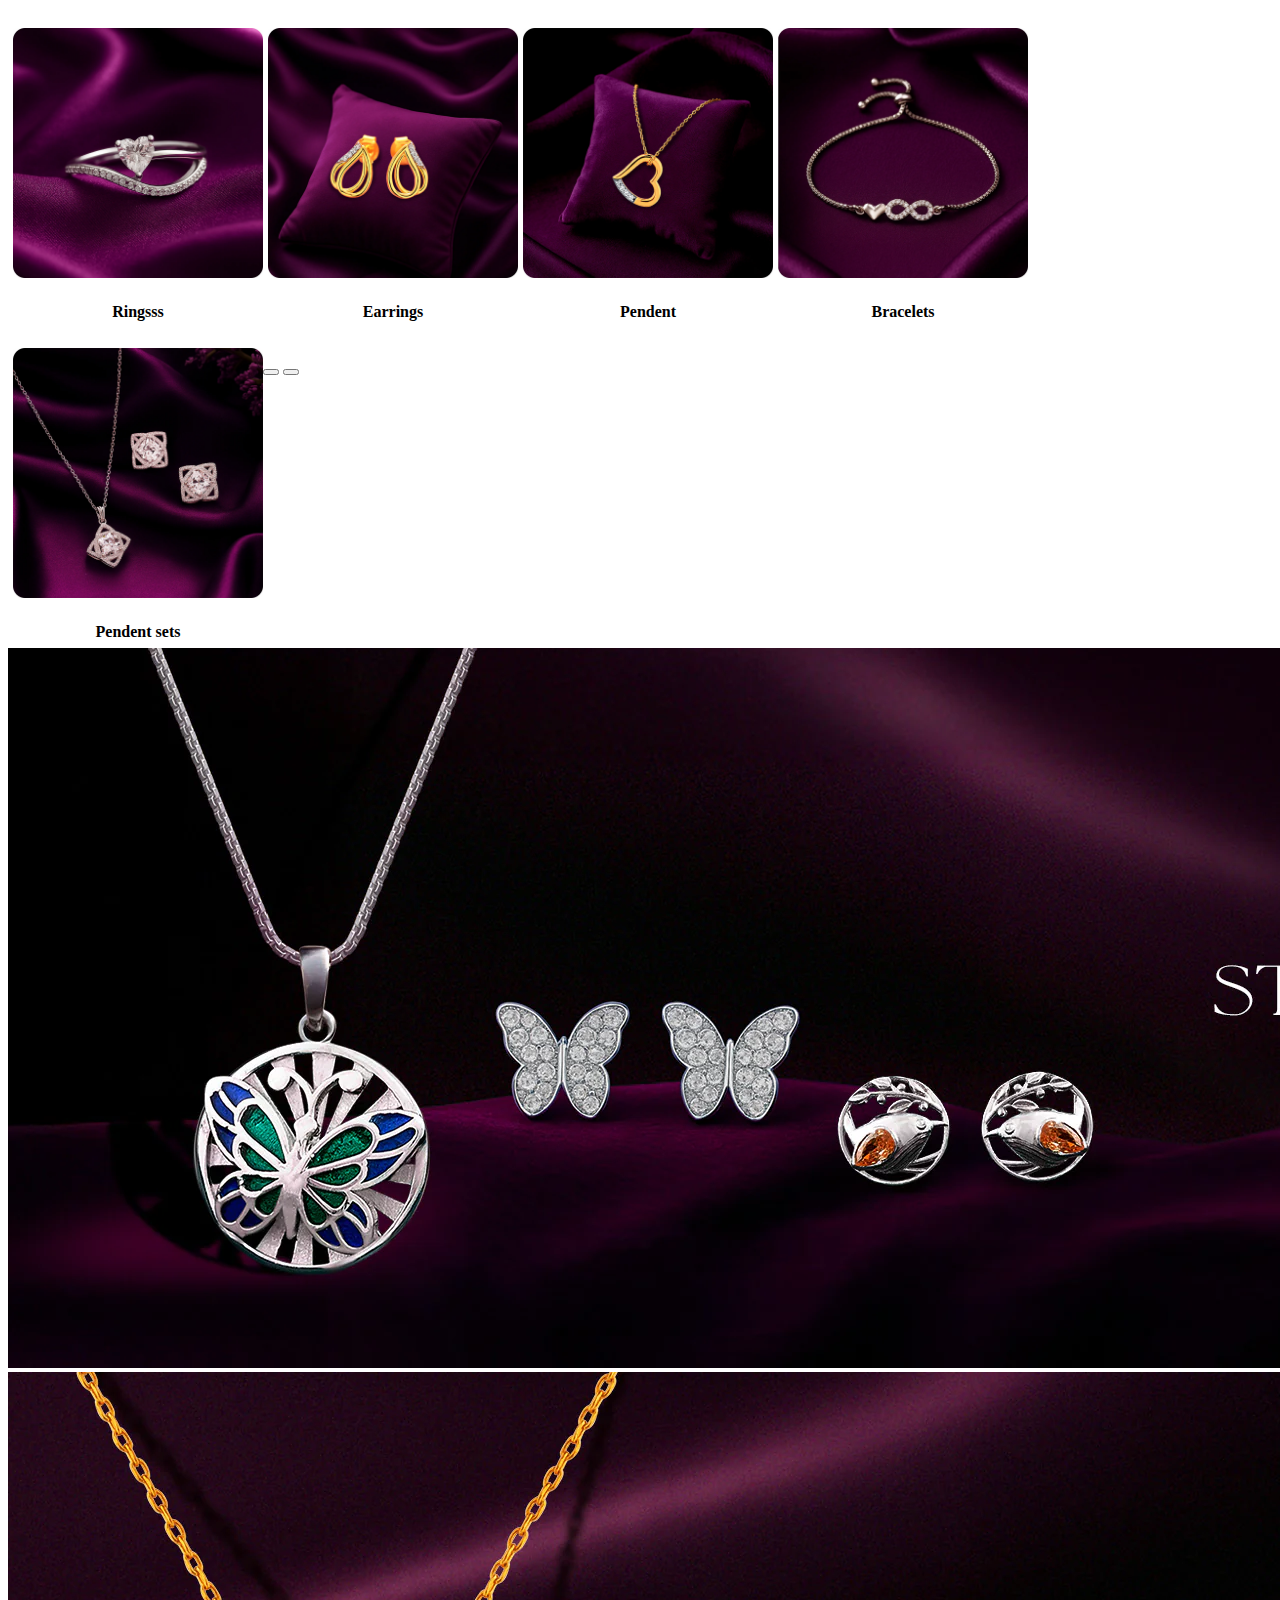
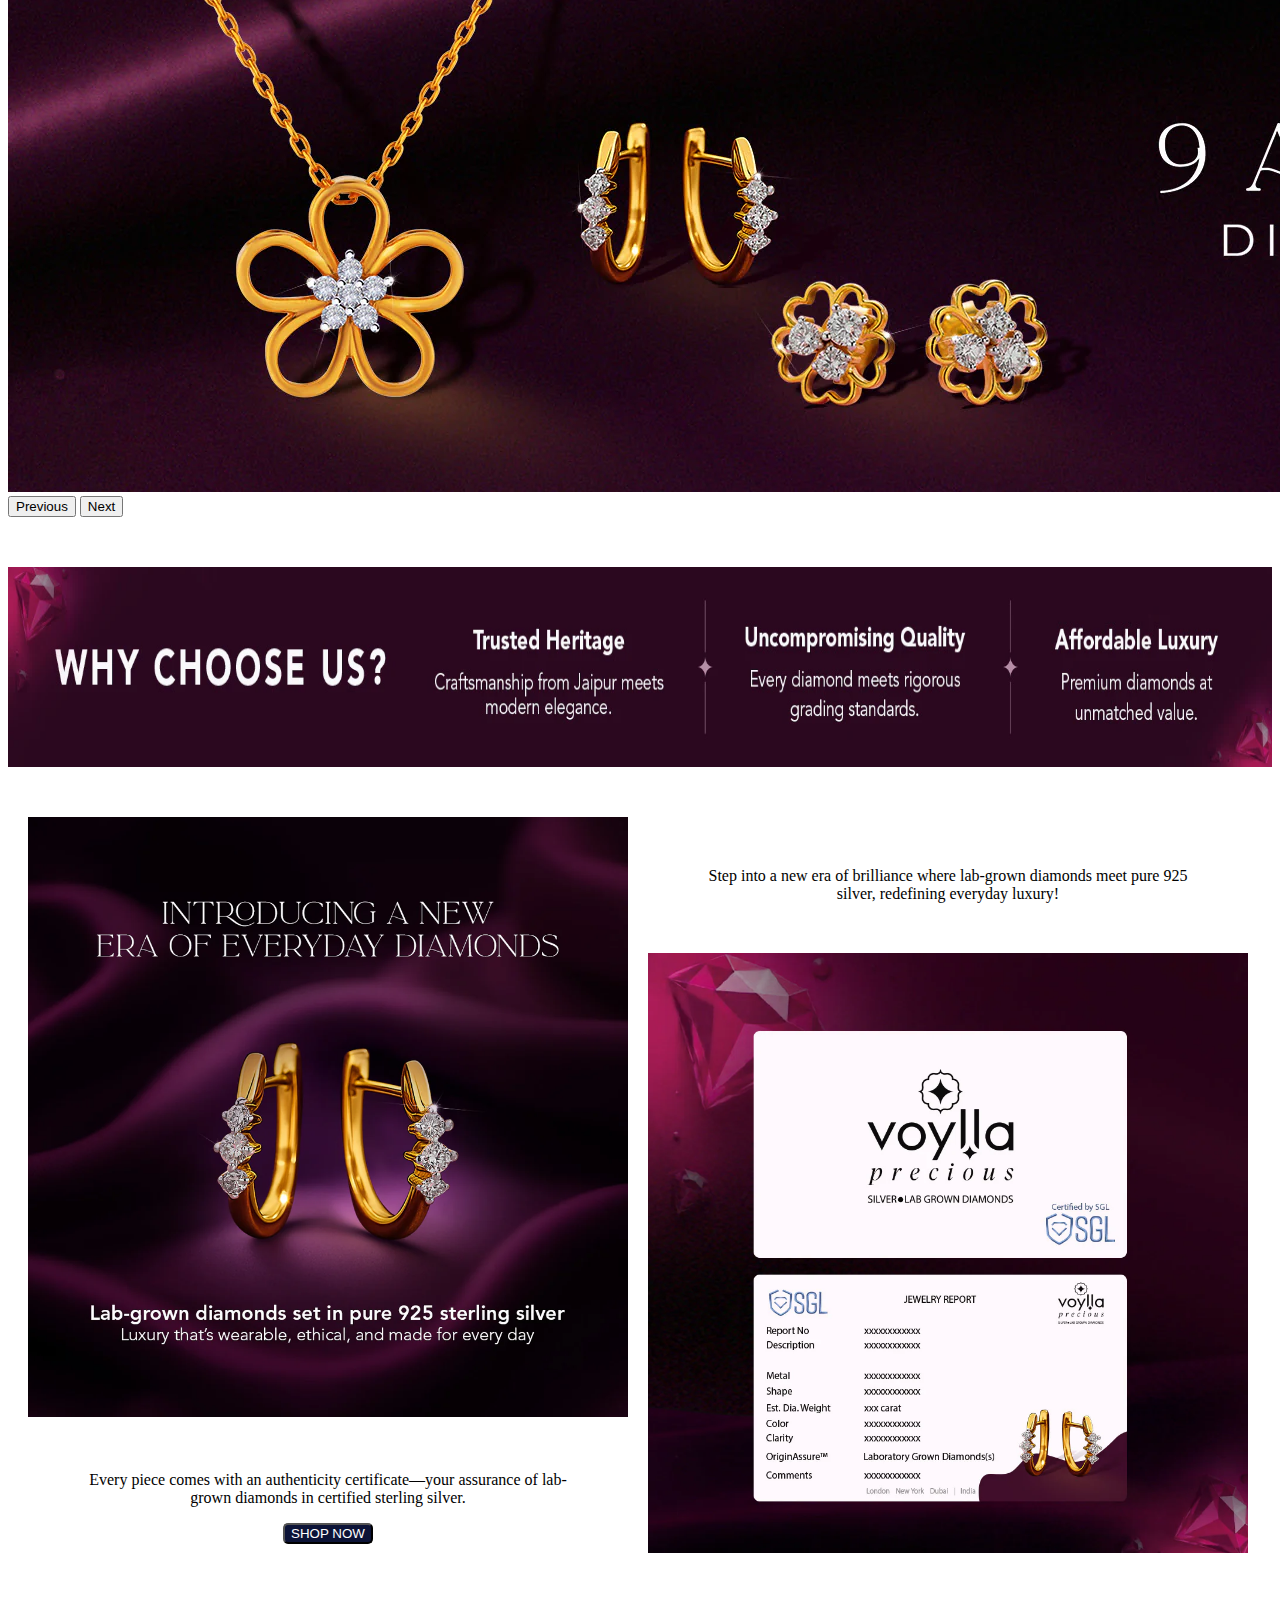
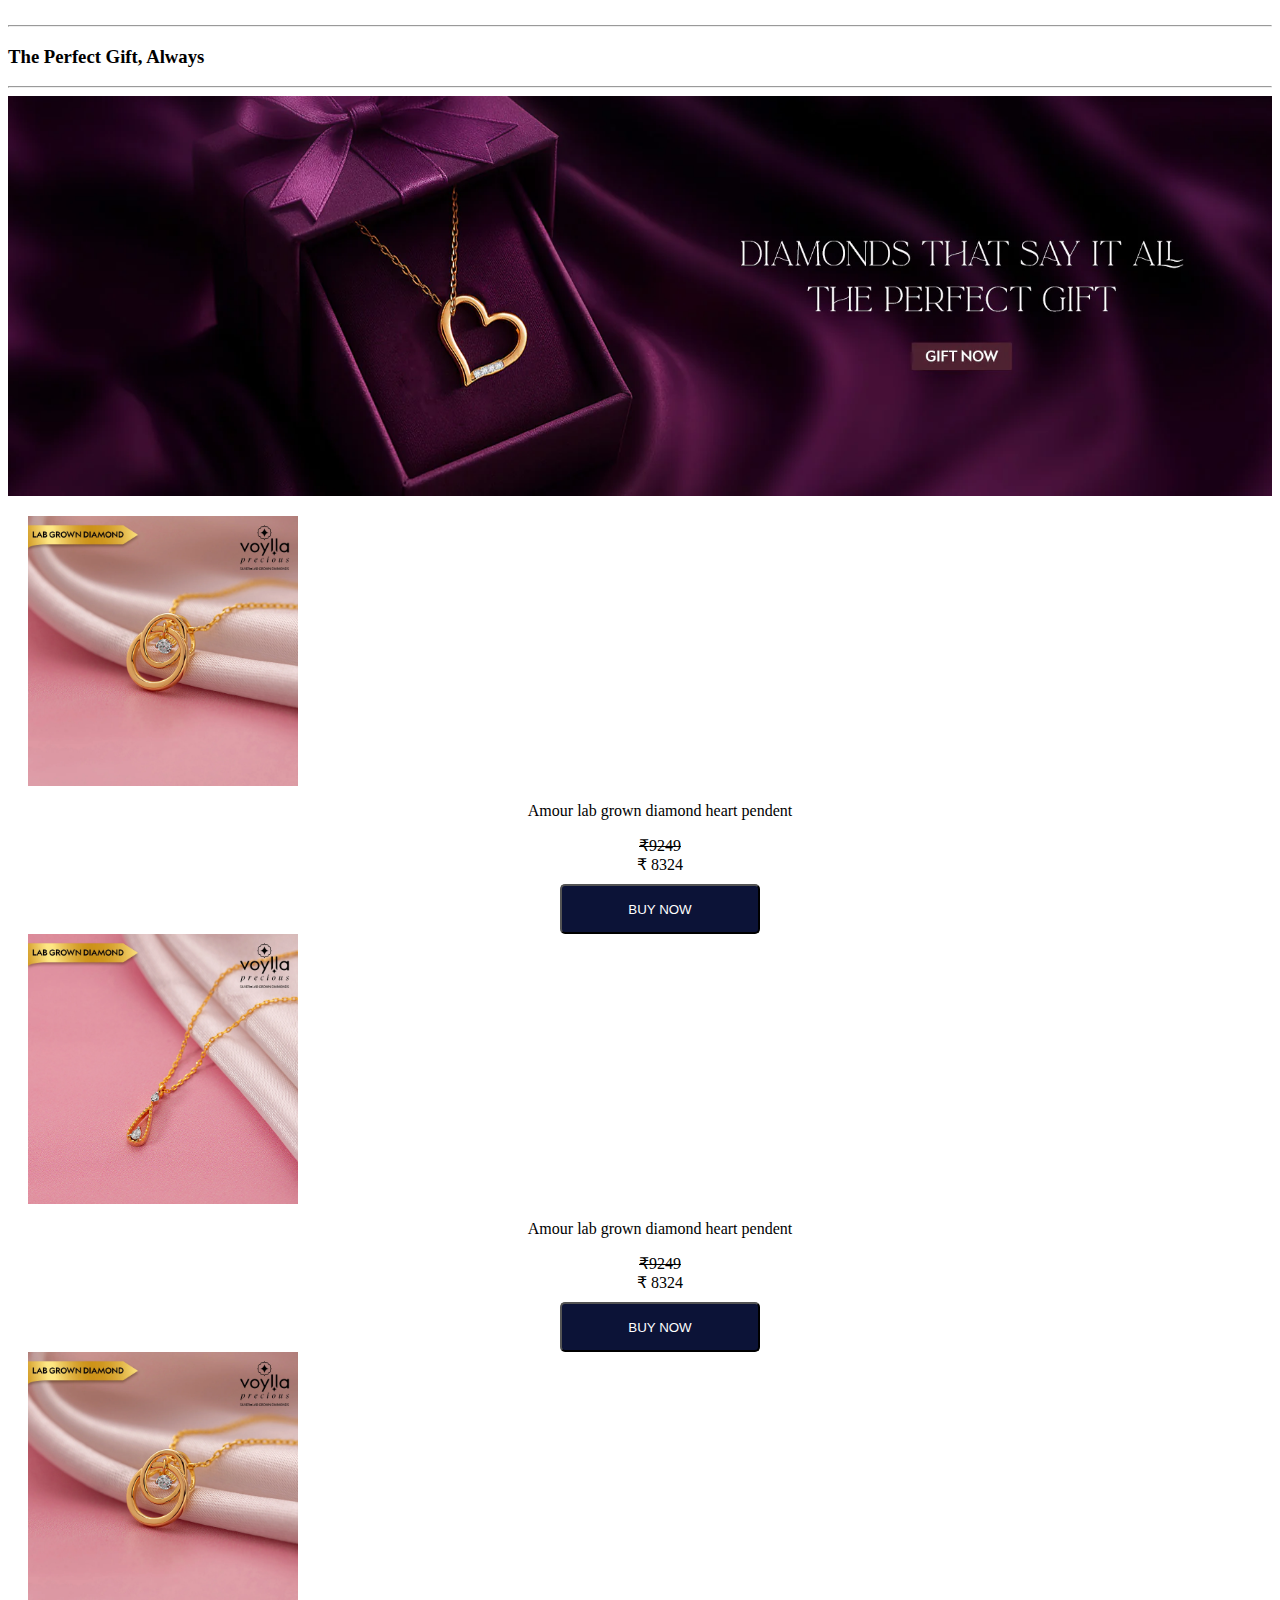
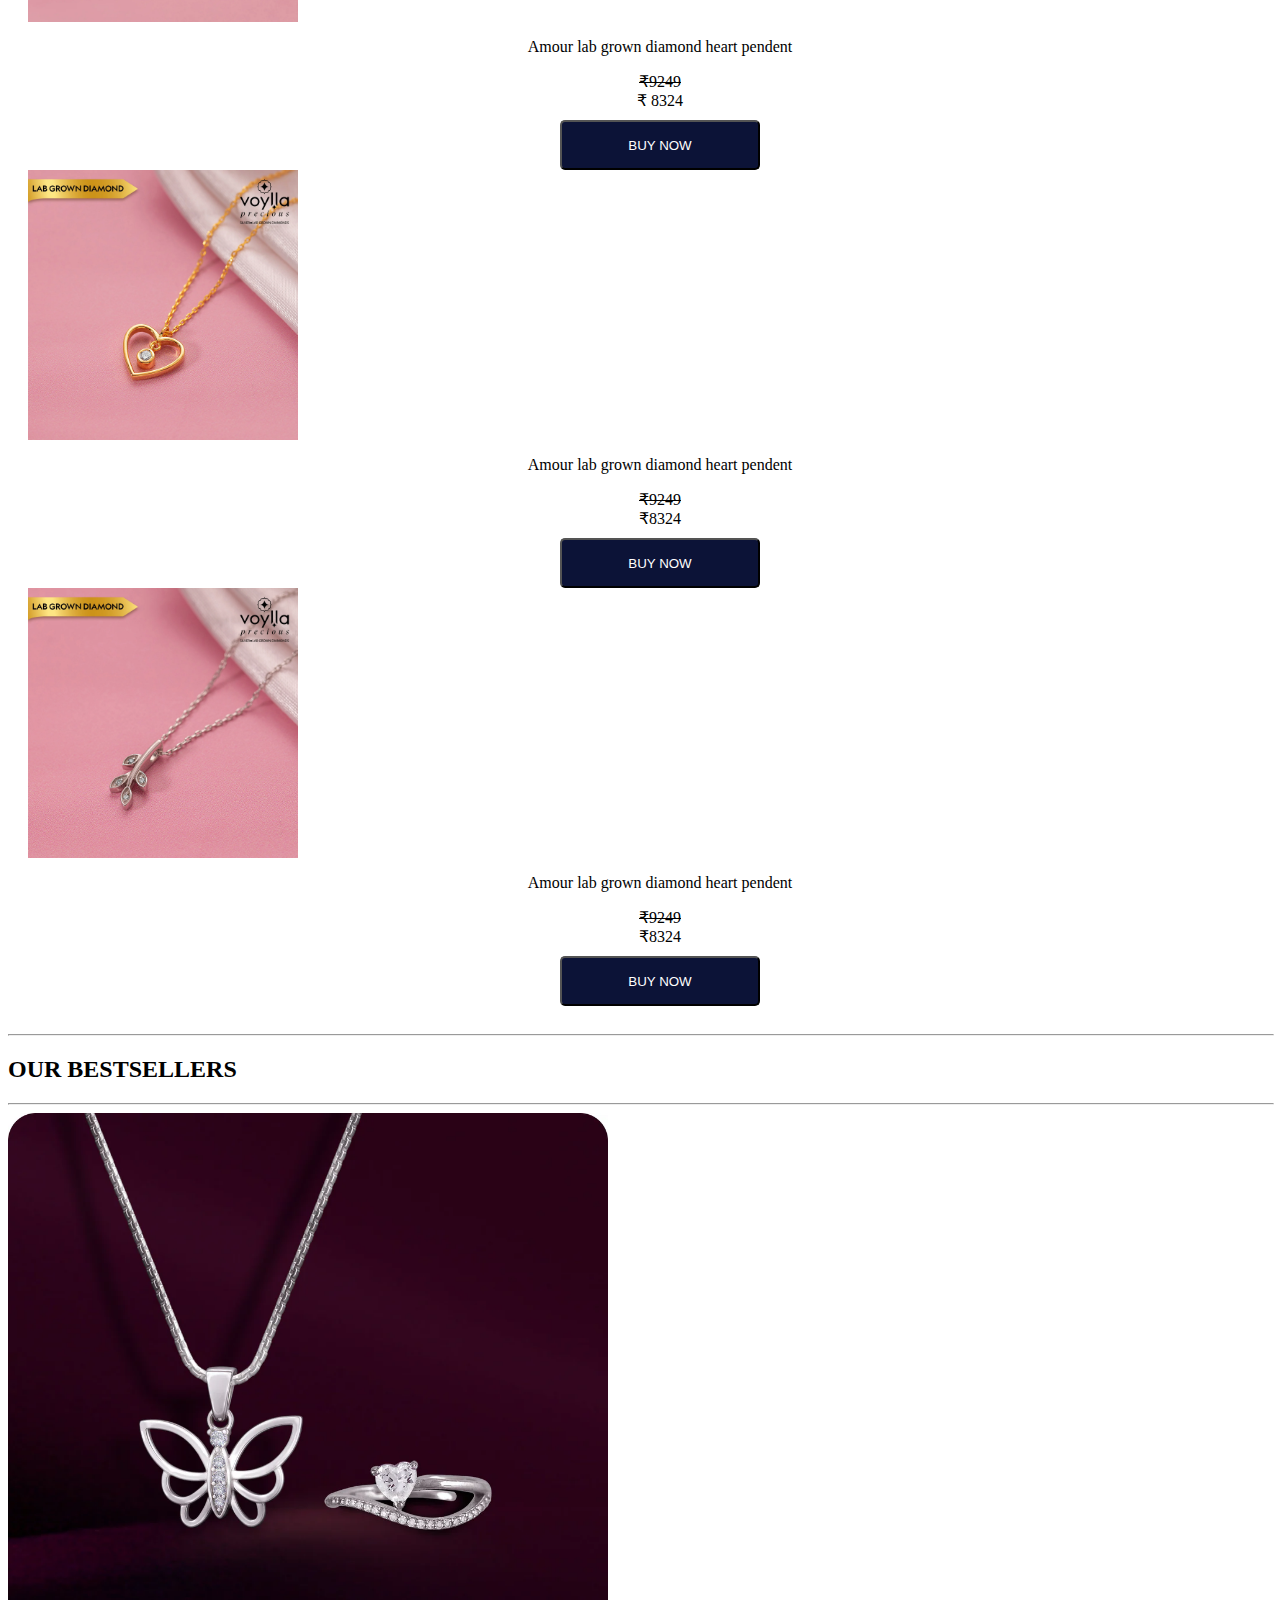
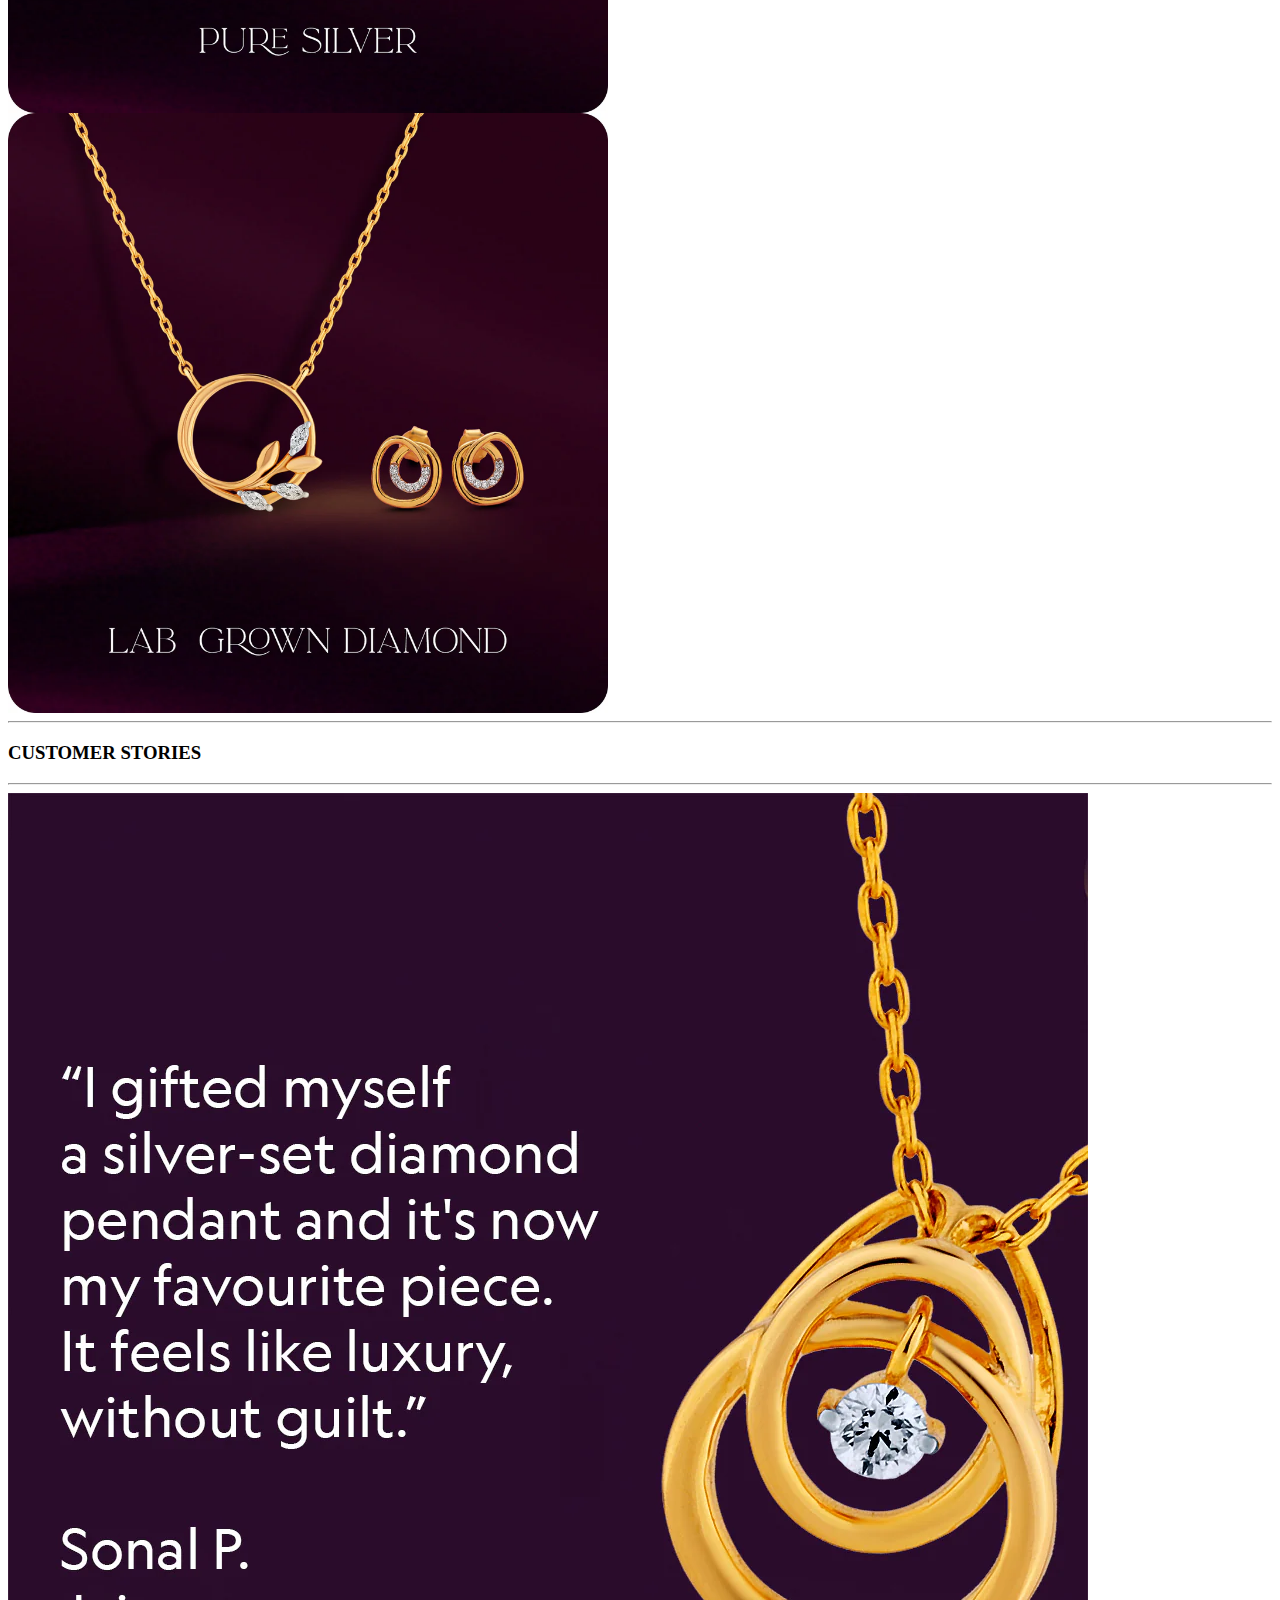
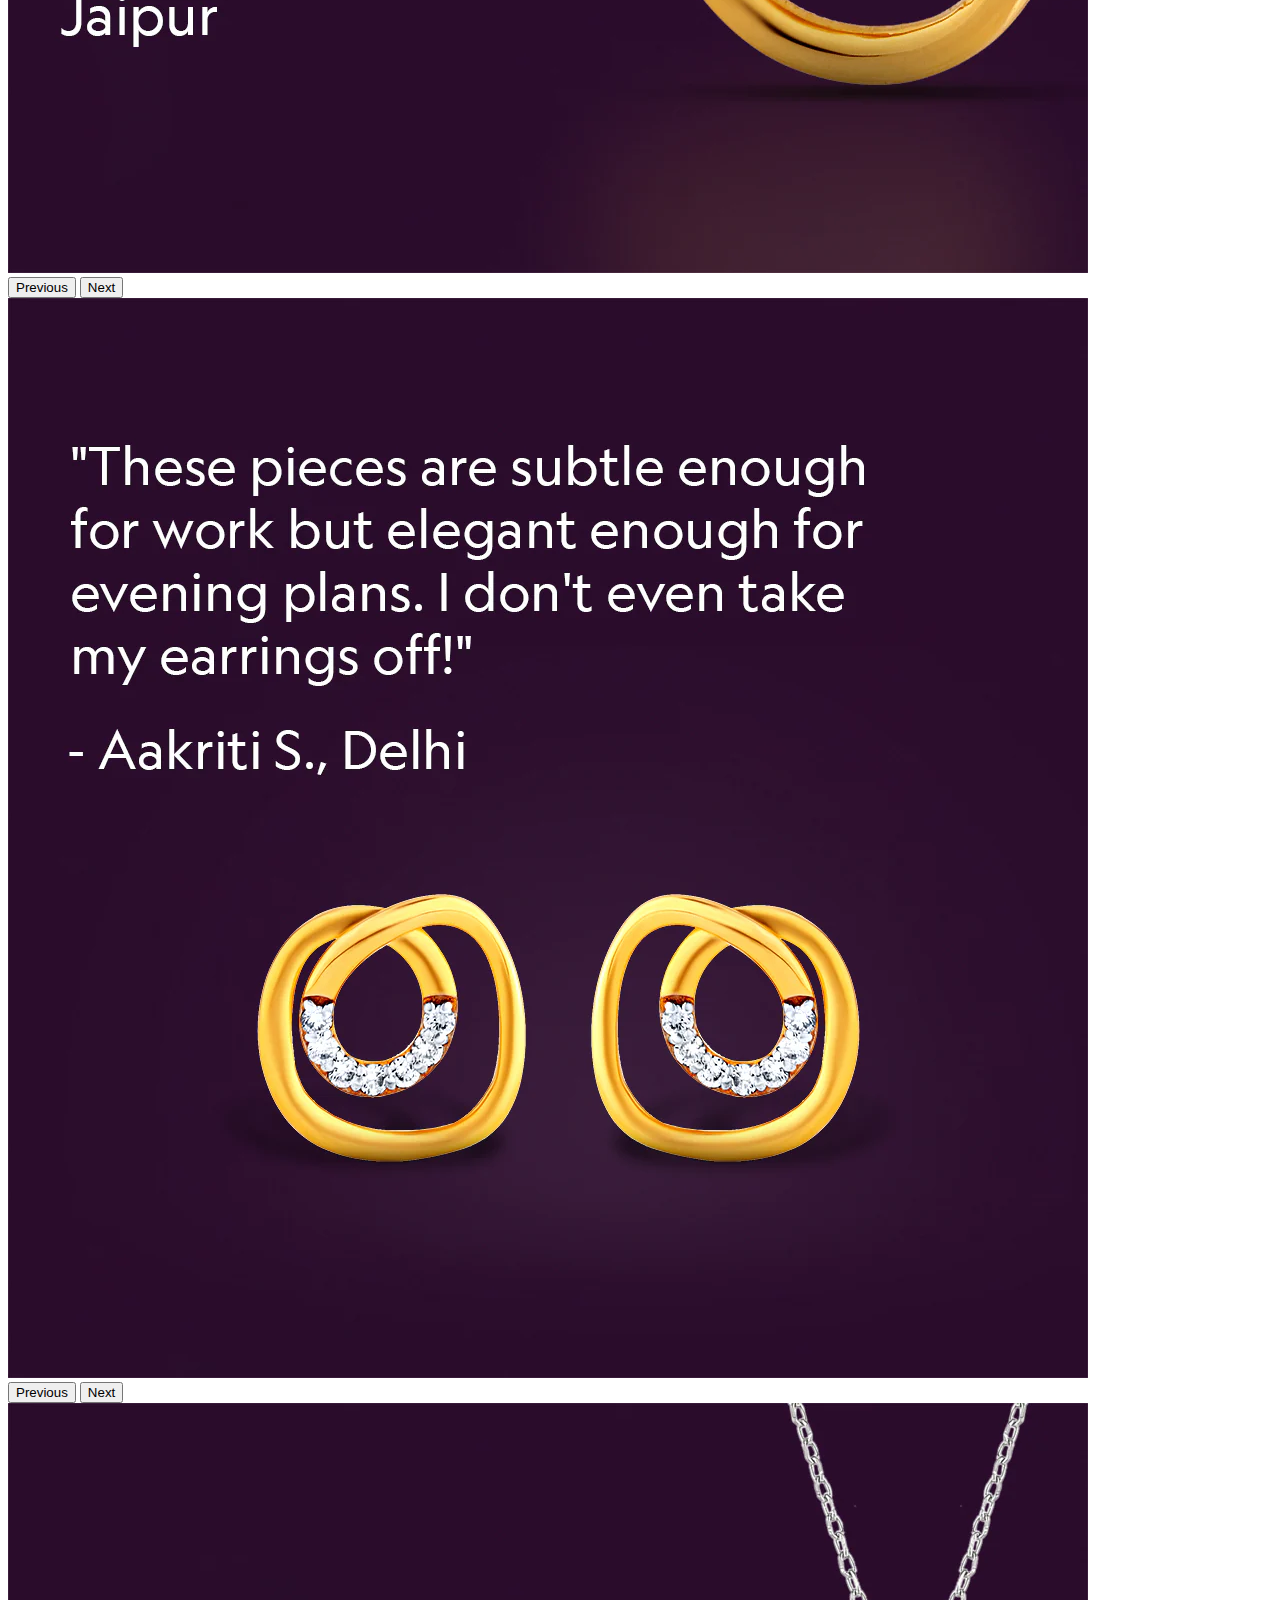
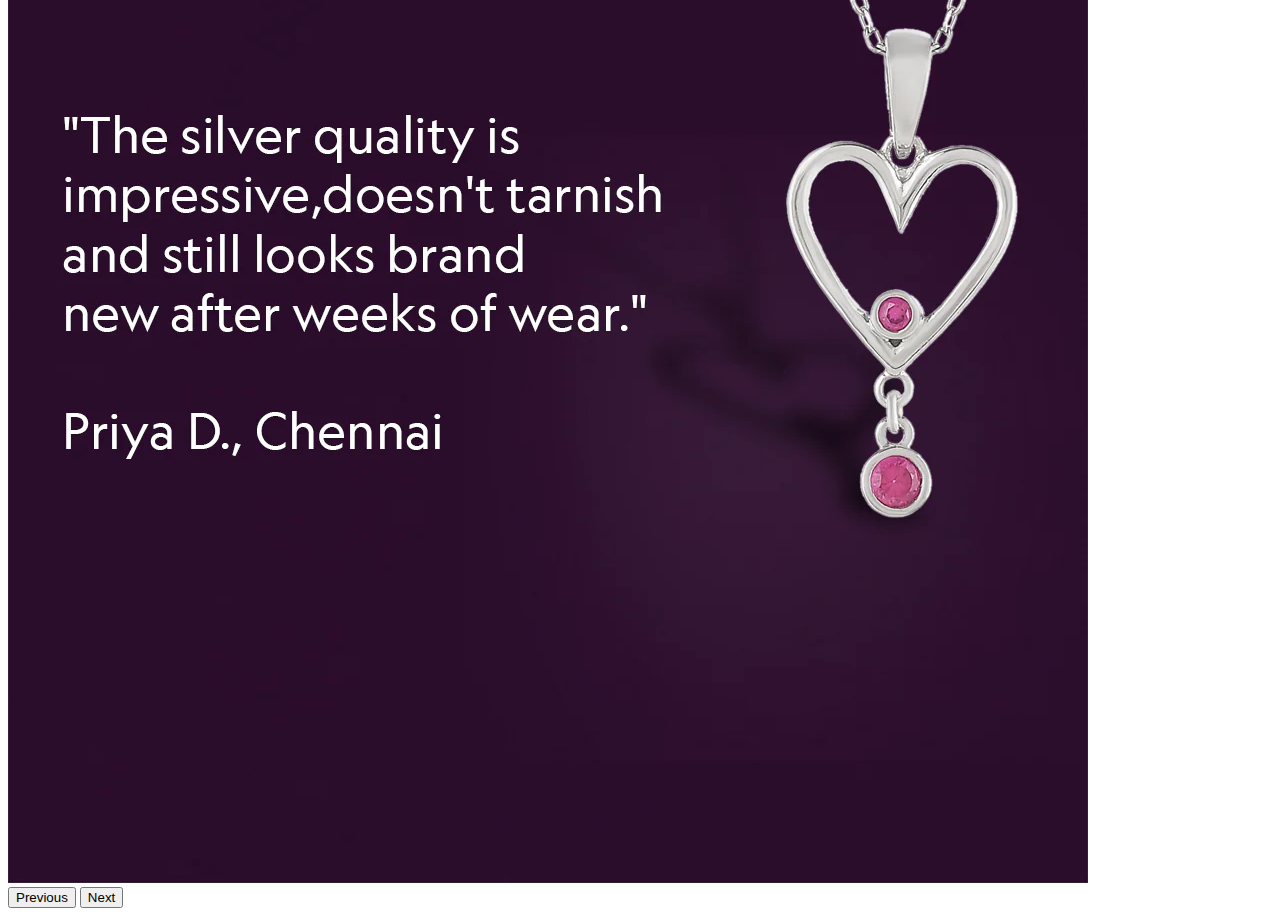
<file: precious.html>
<!DOCTYPE html>
<html lang="en">

<head>
    <meta charset="UTF-8">
    <meta name="viewport" content="width=device-width, initial-scale=1.0">
    <title>Document</title>
    <link rel="stylesheet" href="precious.css">
    <link rel="stylesheet" href="css/font-awesome.css" />
    <link rel="stylesheet" href="aos.css">
    <link href="https://cdn.jsdelivr.net/npm/bootstrap@5.3.7/dist/css/bootstrap.min.css" rel="stylesheet"
        integrity="sha384-LN+7fdVzj6u52u30Kp6M/trliBMCMKTyK833zpbD+pXdCLuTusPj697FH4R/5mcr" crossorigin="anonymous" />
</head>

<body>
    <section>
        <div class="container">
            <div class="row">
                <div class="category">
                    <div class="col">
                        <img src="jewel1.webp" alt="" class="box">
                        <h4>Ringsss</h4>
                    </div>

                    <div class="col">
                        <img src="jewel2.webp" alt="" class="box">
                        <h4>Earrings</h4>
                    </div>
                    <div class="col">
                        <img src="jewel3.webp" alt="" class="box">
                        <h4>Pendent</h4>
                    </div>
                    <div class="col">
                        <img src="jewel4.webp" alt="" class="box">
                        <h4>Bracelets</h4>
                    </div>
                    <div class="col">
                        <img src="jewel5.webp" alt="" class="box">
                        <h4>Pendent sets</h4>
                    </div>
                </div>
            </div>
        </div>
    </section>
    <section>
        <div class="container">
            <div class="row">
                <div class="col">
                    <div id="carouselExampleIndicators" class="carousel slide">
                        <div class="carousel-indicators">
                            <button type="button" data-bs-target="#carouselExampleIndicators" data-bs-slide-to="0"
                                class="active" aria-current="true" aria-label="Slide 1"></button>
                            <button type="button" data-bs-target="#carouselExampleIndicators" data-bs-slide-to="1"
                                aria-label="Slide 2"></button>
                        </div>
                        <div class="carousel-inner">
                            <div class="carousel-item active">
                                <img src="banner1.webp" class="d-block w-100" alt="...">
                            </div>
                            <div class="carousel-item">
                                <img src="banner2.webp" class="d-block w-100" alt="...">
                            </div>
                        </div>
                        <button class="carousel-control-prev" type="button" data-bs-target="#carouselExampleIndicators"
                            data-bs-slide="prev">
                            <span class="carousel-control-prev-icon" aria-hidden="true"></span>
                            <span class="visually-hidden">Previous</span>
                        </button>
                        <button class="carousel-control-next" type="button" data-bs-target="#carouselExampleIndicators"
                            data-bs-slide="next">
                            <span class="carousel-control-next-icon" aria-hidden="true"></span>
                            <span class="visually-hidden">Next</span>
                        </button>
                    </div>
                </div>
            </div>
        </div>
    </section>
    <section>
        <div class="container">
            <div class="row">
                <div class="lable">
                    <div class="col">
                        <img src="label2.webp" alt="">
                    </div>
                </div>
            </div>
        </div>
    </section>
    <section>
        <div class="container">
            <div class="row">
                <div class="diamondarea">
                    <div class="col">
                        <img src="image1.webp" alt="" class="box">

                        <div class="parea1">
                            <p>Every piece comes with an authenticity certificate—your assurance of lab-grown diamonds
                                in certified sterling silver.</p>
                            <button>SHOP NOW</button>
                        </div>
                    </div>
                    <div class="col">
                        <div class="parea2">
                            <p>Step into a new era of brilliance where lab-grown diamonds meet pure 925 silver,
                                redefining everyday luxury!</p>
                        </div>
                        <img src="image2.webp" alt="" class="box">
                    </div>
                </div>
            </div>
        </div>
    </section>
    <section>
        <div class="container">
            <div class="row">
                <div class="col">
                    <hr>
                </div>
                <div class="col">
                    <h3>The Perfect Gift, Always</h3>
                </div>
                <div class="col">
                    <hr>
                </div>
            </div>
        </div>
        </div>
    </section>
    <section>
        <div class="container">
            <div class="row">
                <div class="bannerarea">
                    <div class="col">
                        <img src="banner3.webp" alt="">
                    </div>
                </div>
            </div>
        </div>
    </section>
    <section>
        <div class="container6">
            <div class="row">
                <div class="col">
                    <div class="bydefault-image1"></div>
                    <p>Amour lab grown diamond heart pendent</p>
                    <div class="row">
                        <div class="col">
                            <div class="col">
                                <s>₹9249</s>
                            </div>
                        </div>
                        <div class="col">
                            ₹ 8324
                        </div>
                    </div>
                    <div class="row">
                        <div class="click2">
                            <button>BUY NOW</button>
                        </div>
                    </div>
                </div>


                <div class="col">
                    <div class="bydefault-image2"></div>
                    <p>Amour lab grown diamond heart pendent</p>
                    <div class="row">
                        <div class="col">
                            <div class="col">
                                <s>₹9249</s>
                            </div>
                        </div>
                        <div class="col">
                            ₹ 8324
                        </div>
                    </div>
                    <div class="row">
                        <div class="click2">
                            <button>BUY NOW</button>
                        </div>
                    </div>
                </div>


                <div class="col">
                    <div class="bydefault-image3"></div>
                    <p>Amour lab grown diamond heart pendent</p>
                    <div class="row">
                        <div class="col">
                            <div class="col">
                                <s>₹9249</s>
                            </div>
                        </div>
                        <div class="col">
                            ₹ 8324
                        </div>
                    </div>
                    <div class="row">
                        <div class="click2">
                            <button>BUY NOW</button>
                        </div>
                    </div>
                </div>


                <div class="col">
                    <div class="bydefault-image4"></div>
                    <p>Amour lab grown diamond heart pendent</p>
                    <div class="row">
                        <div class="col">
                            <div class="col">
                                <s>₹9249</s>
                            </div>
                        </div>
                        <div class="col">
                            ₹8324
                        </div>
                    </div>
                    <div class="row">
                        <div class="click2">
                            <button>BUY NOW</button>
                        </div>
                    </div>
                </div>


                <div class="col">
                    <div class="bydefault-image5"></div>
                    <p>Amour lab grown diamond heart pendent</p>
                    <div class="row">
                        <div class="col">
                            <div class="col">
                                <s>₹9249</s>
                            </div>
                        </div>
                        <div class="col">
                            ₹8324
                        </div>
                    </div>
                    <div class="row">
                        <div class="click2">
                            <button>BUY NOW</button>
                        </div>
                    </div>
                </div>

            </div>
        </div>
    </section>
    <section>
        <div class="container">
            <div class="row">
                <div class="col">
                    <hr width="100%" height="2px">
                </div>
                <div class="col">
                    <h2>OUR BESTSELLERS</h2>
                </div>
                <div class="col">
                    <hr width="100%" height="2px">
                </div>
            </div>
        </div>
    </section>
    <section>
        <div class="container">
            <div class="row">
                <div class="col-6">
                    <div class="p">
                        <div class="photo1">
                            <img src="photo1.webp" alt="" class="box">
                        </div>
                    </div>
                </div>
                <div class="col-6">
                    <div class="p">
                        <div class="photo2">
                            <img src="photo2.webp" alt="" class="box">
                        </div>
                    </div>
                </div>
            </div>
        </div>
    </section>
    <section>
        <div class="container">
            <div class="row">
                <div class="col">
                    <hr>
                </div>
                <div class="col">
                    <h3>CUSTOMER STORIES</h3>
                </div>
                <div class="col">
                    <hr>
                </div>
            </div>
        </div>
    </section>
    <section>
        <div class="container">
            <div class="row">
                <div class="col">
                    <div id="carouselExample" class="carousel slide">
                        <div class="carousel-inner">
                            <div class="carousel-item active">
                                <img src="customerstories1.webp" class="d-block w-100" alt="...">
                            </div>
                        </div>
                        <button class="carousel-control-prev" type="button" data-bs-target="#carouselExample"
                            data-bs-slide="prev">
                            <span class="carousel-control-prev-icon" aria-hidden="true"></span>
                            <span class="visually-hidden">Previous</span>
                        </button>
                        <button class="carousel-control-next" type="button" data-bs-target="#carouselExample"
                            data-bs-slide="next">
                            <span class="carousel-control-next-icon" aria-hidden="true"></span>
                            <span class="visually-hidden">Next</span>
                        </button>
                    </div>
                </div>
                <div class="col">
                    <div id="carouselExample" class="carousel slide">
                        <div class="carousel-inner">
                            <div class="carousel-item active">
                                <img src="customerstories2.webp" class="d-block w-100" alt="...">
                            </div>
                        </div>
                        <button class="carousel-control-prev" type="button" data-bs-target="#carouselExample"
                            data-bs-slide="prev">
                            <span class="carousel-control-prev-icon" aria-hidden="true"></span>
                            <span class="visually-hidden">Previous</span>
                        </button>
                        <button class="carousel-control-next" type="button" data-bs-target="#carouselExample"
                            data-bs-slide="next">
                            <span class="carousel-control-next-icon" aria-hidden="true"></span>
                            <span class="visually-hidden">Next</span>
                        </button>
                    </div>
                </div>
                <div class="col">
                    <div id="carouselExample" class="carousel slide">
                        <div class="carousel-inner">
                            <div class="carousel-item active">
                                <img src="custumerstories3.webp" class="d-block w-100" alt="...">
                            </div>
                        </div>
                        <button class="carousel-control-prev" type="button" data-bs-target="#carouselExample"
                            data-bs-slide="prev">
                            <span class="carousel-control-prev-icon" aria-hidden="true"></span>
                            <span class="visually-hidden">Previous</span>
                        </button>
                        <button class="carousel-control-next" type="button" data-bs-target="#carouselExample"
                            data-bs-slide="next">
                            <span class="carousel-control-next-icon" aria-hidden="true"></span>
                            <span class="visually-hidden">Next</span>
                        </button>
                    </div>
                </div>
            </div>
        </div>
        </div>
    </section>
</body>

</html>
</file>
<file: precious.css>
.body{
    margin:0;
    padding:0;
    text-align:center;
}
.box{
    width:100%;
}

.category{
    width:100%;
    height:350px;
    background: #fff;
}
.category .col{
    width:250px;
    height:300px;
    background: #fff;
    float:left;
    margin-top:20px;
    margin-left:5px;
    text-align: center;


}
.category .col img{
    width:250px;
    height:250px;
    border-radius: 5px;
}
.lable{
    width:100%;
    height:300px;
    background:#fff;
}
.lable .col img{
    width:100%;
    height:200px;
    margin-top:50px;
}


.diamondarea {
    width:100%;
    height:800px;
    background: #fff;
}

.diamondarea .col{
    width:600px;
    height:800px;
    float: left;
    background:#fff;
    margin-left:20px;
    text-align: center;
}
.diamondarea .col img{
    width:600px;
    height:600px;
    bottom:0;
    overflow:hidden;
}
.diamondarea .col img:hover{
    border-radius:25px;
}
.parea1{
    margin:50px;
}
.parea1 button{
    background:#0C1337;
    color:#fff;
    border-radius: 5px;
}
.parea1 button:hover{
    color:#0C1337;
    background:#fff;
    box-shadow: 2px 2px 1px 1px #0C1337;
}

.parea2{
    margin:50px;
}

.bannerarea{
    width:100%;
    height:400px;
    background: #fff;
}
.bannerarea img{
    width:100%;
    height:400px;
}

.bydefault-image1{
    width:270px;
    height:270px;
    background-size:cover;
    background-position: center;
    background-image: url("jewel6.webp");
}
.bydefault-image1:hover{
    background-image: url("jewel66.jpg");
}

.bydefault-image2{
    width:270px;
    height:270px;
    background-size:cover;
    background-position: center;
    background-image: url("jewel7.webp");
}
.bydefault-image2:hover{
    background-image: url("jewel77.jpg");
}

.bydefault-image3{
    width:270px;
    height:270px;
    background-size:cover;
    background-position: center;
    background-image: url("jewel8.webp");
}
.bydefault-image3:hover{
    background-image: url("jewel88.jpg");
}

.bydefault-image4{
    width:270px;
    height:270px;
    background-size:cover;
    background-position: center;
    background-image: url("jewel9.webp");
}
.bydefault-image4:hover{
    background-image: url("jewel99.jpg");
}

.bydefault-image5{
    width:270px;
    height:270px;
    background-size:cover;
    background-position: center;
    background-image: url("jewel10.webp");
}
.bydefault-image5:hover{
    background-image: url("jewel10.jpg");
}

.container6{
    width:100%;
    padding:20px;
    text-align:center;
}

.click2 button{
    width:200px;
    height:50px;
    color:#fff;
    background:#0C1337;
    justify-content:center;
    margin-top:10px;
    border-radius:5px;
}
.click2 button:hover{
    color:#0C1337;
    background: #fff;
    box-shadow:2px 2px 1px 1px #0C1337;
}
.p{
    width:600px;
    height:600px;
    position:relative;
    background: red;
    overflow:hidden;
}

.photo1{
    border-radius:5px;
    position:absolute;
}
.photo1 img{
    width:100%;
    height:100%;
    
    }
.photo1:hover{
    border-radius:0;
    transform: scale(1.1);
    
}

.photo2{
    border-radius:5px;
    position:absolute;
}

.photo2 img{
    width:100%;
    height:100%;
}
.photo2:hover{
    border-radius: 0;
    transform:scale(1.1);
}
</file>
